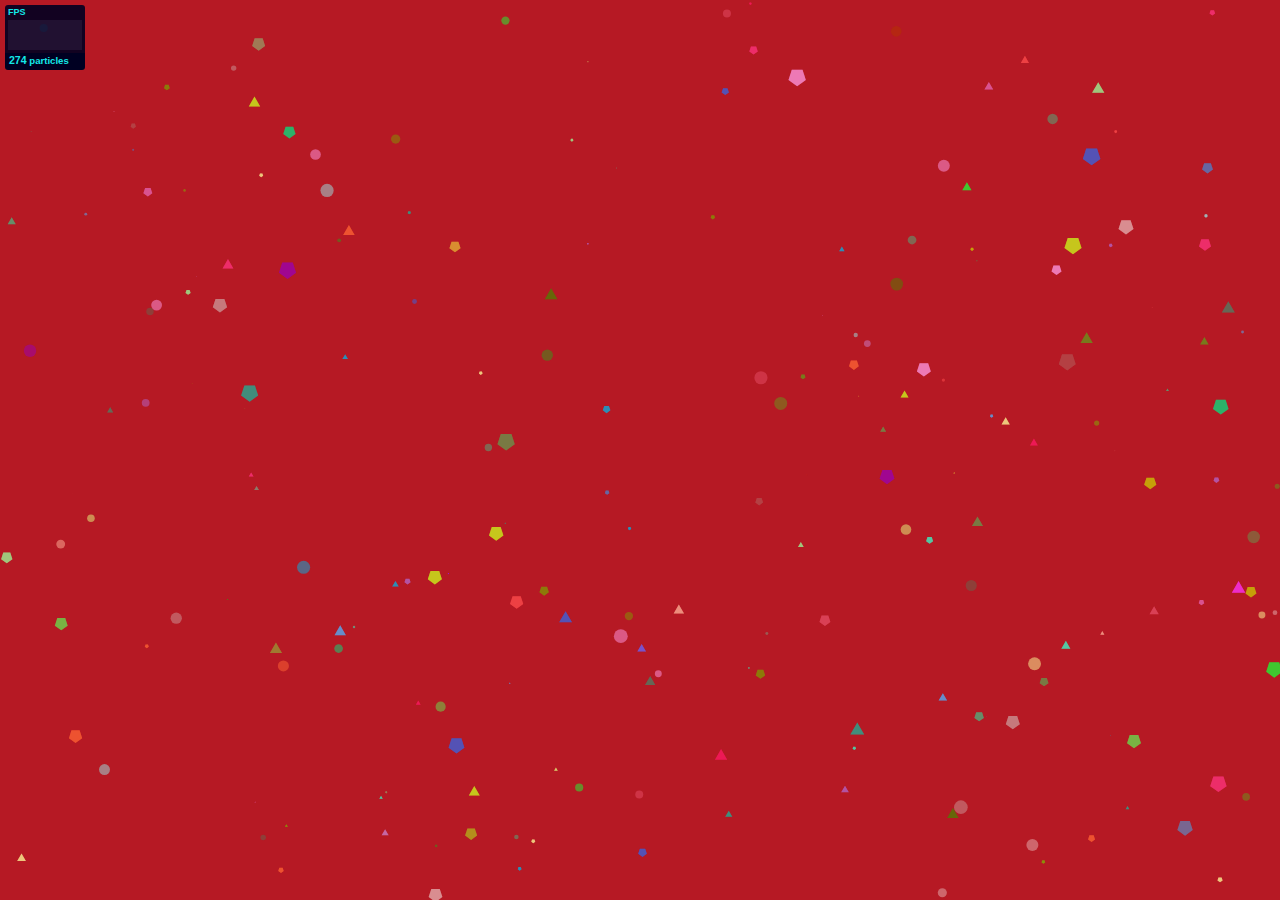
<file: portfolio website final/particles.js-master/particles.js-master/demo/index.html>
<!DOCTYPE html>
<html lang="en">
<head>
  <meta charset="utf-8">
  <title>particles.js</title>
  <meta name="description" content="particles.js is a lightweight JavaScript library for creating particles.">
  <meta name="author" content="Vincent Garreau" />
  <meta name="viewport" content="width=device-width, initial-scale=1.0, minimum-scale=1.0, maximum-scale=1.0, user-scalable=no">
  <link rel="stylesheet" media="screen" href="css/style.css">
</head>
<body>

<!-- count particles -->
<div class="count-particles">
  <span class="js-count-particles">--</span> particles
</div>

<!-- particles.js container -->
<div id="particles-js"></div>

<!-- scripts -->
<script src="../particles.js"></script>
<script src="js/app.js"></script>

<!-- stats.js -->
<script src="js/lib/stats.js"></script>
<script>
  var count_particles, stats, update;
  stats = new Stats;
  stats.setMode(0);
  stats.domElement.style.position = 'absolute';
  stats.domElement.style.left = '0px';
  stats.domElement.style.top = '0px';
  document.body.appendChild(stats.domElement);
  count_particles = document.querySelector('.js-count-particles');
  update = function() {
    stats.begin();
    stats.end();
    if (window.pJSDom[0].pJS.particles && window.pJSDom[0].pJS.particles.array) {
      count_particles.innerText = window.pJSDom[0].pJS.particles.array.length;
    }
    requestAnimationFrame(update);
  };
  requestAnimationFrame(update);
</script>

</body>
</html>
</file>
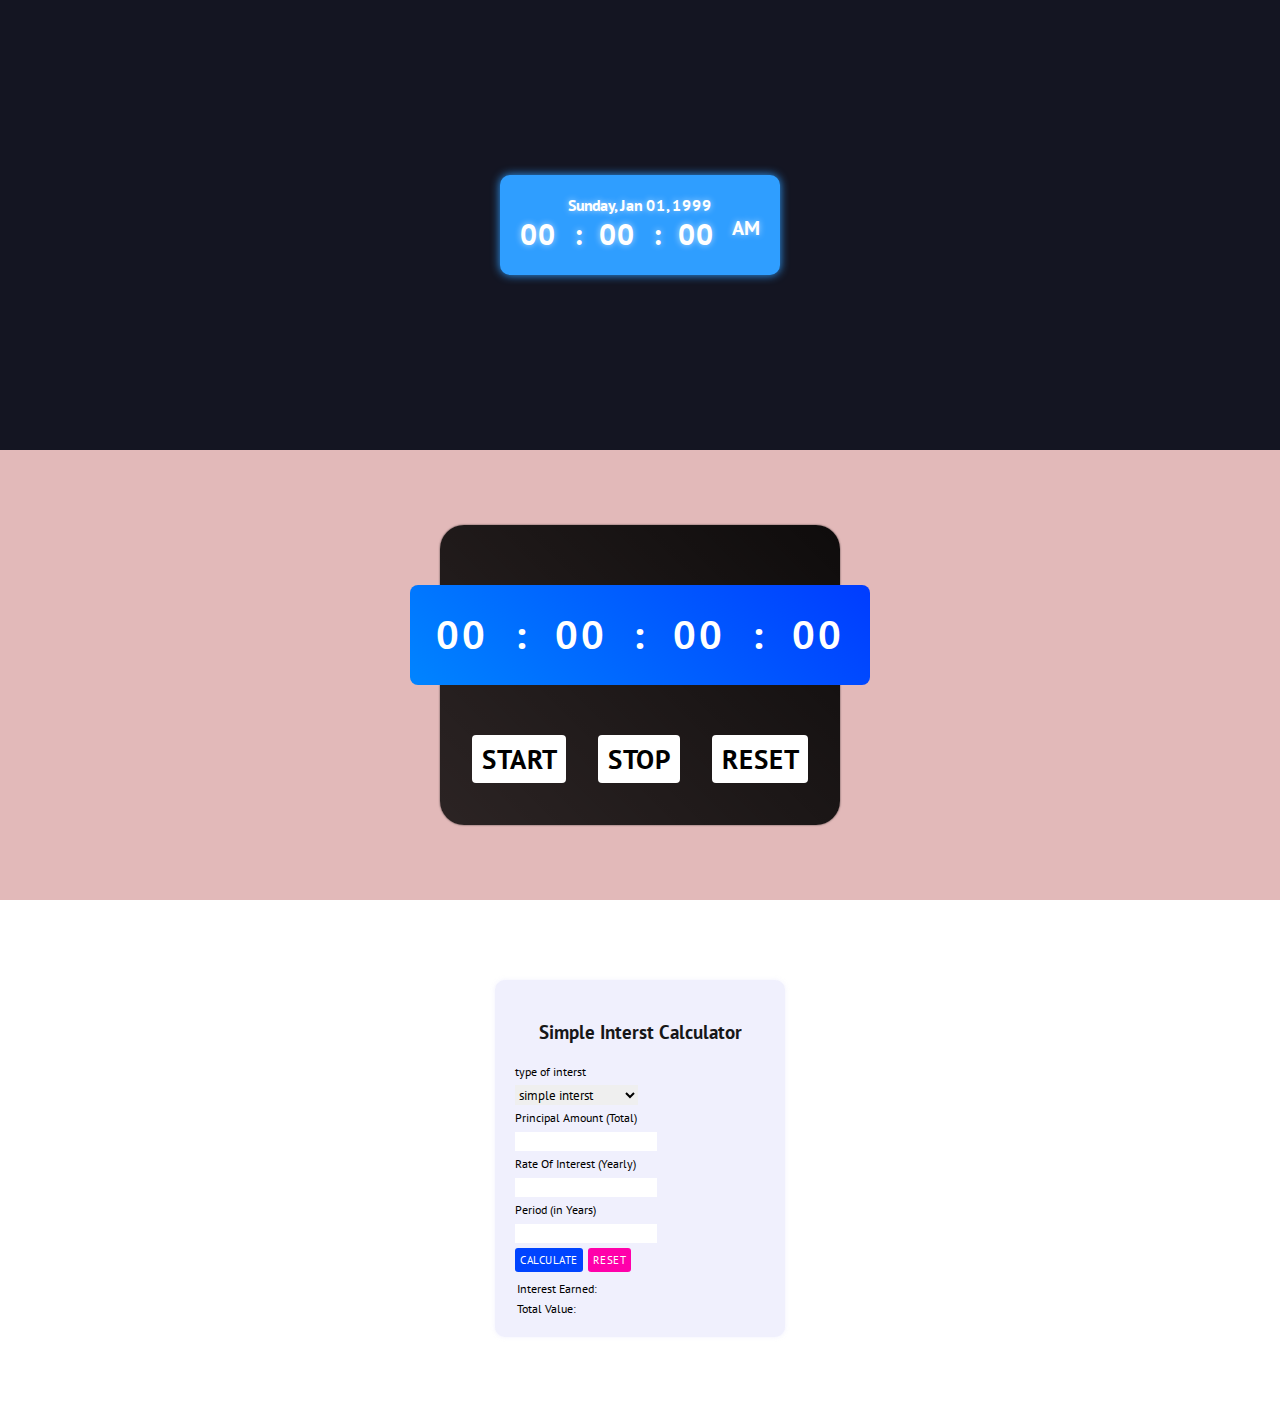
<file: portfolio website final/3 in 1/3in1.html>
<!DOCTYPE html>
<html lang="en">

<head>
    <meta charset="UTF-8">
    <meta http-equiv="X-UA-Compatible" content="IE=edge">
    <meta name="viewport" content="width=device-width, initial-scale=1.0">
    <title>2 in one js project</title>
    <link rel="stylesheet" href="3in1css.css">
</head>

<body>
    <!-- JAVASCRIPT CLOCK STARTS HERE -->
    <div id="mainclock">
        <div id="clock">
            <div id="date">
                <span>Sunday, Jan 01, 1999</span>
            </div>
            <div id="ttime">
                <span>00</span>
                <span>:</span>
                <span>00</span>
                <span>:</span>
                <span>00</span>
                <span>AM</span>
            </div>
        </div>
    </div>
    <!-- stopwatch code starts here -->
    <div id="mainstop">
        <div id="stopwatch">
            <div class="box">
                <span>00</span><span>:</span><span>00</span><span>:</span><span>00</span><span>:</span><span>00</span>
            </div>
            <div class="box">
                <button onclick="start()" style="--blue: #1e90ff;">START</button>
                <button onclick="stop()" style="--blue: #ff1d58">STOP</button>
                <button onclick="reset()" style="--blue: #8458B3">RESET</button>
            </div>
        </div>
    </div>
    <!-- js interst calculator -->

    <div class="main">
        <h3>Simple Interst Calculator</h3>
        <div class="input">
            <label for="type">type of interst</label><select name="" id="type">
                <option value="simple interst">simple interst</option>
                <option value="compound interest">compound interest</option>
            </select>
            <label for="rs">Principal Amount (Total)</label><input id="rs" type="number">
            <label for="rate">Rate Of Interest (Yearly)</label><input type="number" id="rate">
            <label for="period">Period (in Years)</label><input type="number" name="" id="period">
        </div>
        <div class="calculate">
            <button onclick="calcu()">calculate</button><button onclick="reset_int()">reset</button>
        </div>
        <div class="values">
            <p>Interest Earned:</p><span id="int"></span>
            <h1></h1>
            <p>Total Value:</p><span id="tot"></span>
        </div>
    </div>
    <script src="3in1.js"></script>
    <script>
        let spn1 = document.getElementById('int');
        let spn2 = document.getElementById('tot');
        let amount = document.getElementById('rs');
        let iner = document.getElementById('rate');
        let period = document.getElementById('period');
        let calcu = () => {
            let type = document.getElementById('type').value;
            if (type == 'simple interst') {
                let val = ((amount.value / 100) * iner.value * period.value);
                spn1.innerHTML = val.toFixed(2) + '$';
                let int = Number(amount.value) + Number((amount.value / 100) * (iner.value) * period.value);
                spn2.innerHTML = int.toFixed(2) + '$';
            } else {
                let val = amount.value * ((1 + rate.value / 1200) ** (12 * (period.value)));
                let int = [amount.value * ((1 + rate.value / 1200) ** (12 * (period.value)))] - amount.value;
                spn1.innerHTML = int.toFixed(2) + '$';
                spn2.innerHTML = val.toFixed(2) + '$';
            }
        };
        let reset_int = () => {
            iner.value = "";
            period.value = "";
            spn1.innerHTML = "";
            spn2.innerHTML = "";
            amount.value = "";
        }
    </script>
</body>

</html>
</file>
<file: portfolio website final/3 in 1/3in1css.css>
@import url('https://fonts.googleapis.com/css2?family=PT+Sans&family=Poppins:wght@500&display=swap');
* {
    margin: 0;
    padding: 0;
    box-sizing: border-box;
    font-family: 'Poppins', sans-serif;
    font-family: 'PT Sans', sans-serif;
}

body {
    display: flex;
    justify-content: center;
    align-items: center;
    flex-direction: column;
}
/* 
js stopwatch starts here */
#mainstop{
    width: 100%;
    height: 50vh;
    background: rgb(226, 185, 185);
    display: flex;
    justify-content: center;
    align-items: center;
}
#stopwatch{
    height: 150px;
    width: 200px;
    transform: scale(2);
    border-radius: 12px;
    position: relative;
    box-shadow: 0px 0px 1px rgba(0, 0, 0, 0.7);
    background: linear-gradient(45deg, rgba(0, 0, 0, 0.808), rgba(0, 0, 0, 0.938));
}
#stopwatch .box:nth-child(1){
    position: absolute;
    width: 230px;
    left: -15px;
    height: 50px;
    top: 20%;
    border-radius: 4px;
    background: linear-gradient(225deg, rgb(0, 60, 255), rgb(0, 132, 255));
    display: flex;
    justify-content: space-evenly;
    align-items: center;
}
#stopwatch .box:nth-child(1) span{
    font-size: 20px;
    display: block;
    font-weight: 1000;
    margin: 10px 0px;letter-spacing: 2px;
    font-family: 'Poppins', sans-serif;
    font-family: 'PT Sans', sans-serif;
    color: white;
}
#stopwatch .box:nth-child(2){
    margin: 105px 0px;
    display: flex;
    justify-content: space-evenly;
}
#stopwatch .box:nth-child(2) button{
    border: none;
    outline: none;
    border-radius: 2px;
    cursor: pointer;
    padding: 3px 5px;
    letter-spacing: 0.5px;
    font-weight: 600;
    font-family: 'PT Sans', sans-serif;
    color: black;
    background: white;
}

/* 
js clock starts here */
#mainclock{
    width: 100%;
    height: 50vh;
    background: #141522;
    display: flex;
    justify-content: center;
    align-items: center;
}
#clock{
    height: 50px;
    transform: scale(2);
    width: 140px;
    padding: 10px;
    box-shadow: 0px 0px 5px rgb(47, 158, 255);
    border-radius: 5px;
    background-color: rgb(47, 158, 255);
}
#clock #date{
    width: 100%;
}
#clock #date span{
    font-size: 8px;
    text-align: center;
    font-weight: 1000;
    height: 100%;
    width: 100%;
    color: white;
    display: block;
    text-shadow: 0px 0px 3px rgba(255, 255, 255, 0.644);
}
#clock #ttime{
    display: flex;
    justify-content: space-between;
}
#clock #ttime span{
    font-size: 15px;
    font-weight: 1000;
    color: white;
    text-shadow: 0px 0px 3px rgba(255, 255, 255, 0.644);
}
#clock #ttime span:nth-child(6){
    font-size: 10px;
}



/* interst */

.main {
    margin: 80px 0px;
    background-color: rgba(210, 210, 248, 0.336);
    padding: 20px;
    border-radius: 10px;
    box-shadow: 0px 0px 4px rgba(210, 210, 248, 0.336);
    position: relative;
}
.main h3{
    text-align: center;
    width: 250px;
    margin: 20px 0px;
    opacity: 0.9;
}
label {
    display: block;
    margin: 5px 0px;
    font-size: 12px;
}
.main select{
    border: none;
    outline: none;
}
.main input{
    border: none;
    outline: none;
    padding: 2px;
    font-size: 12px;
}
.main button:nth-child(1){
    border: none;
    outline: none;
    background: rgb(0, 68, 255);
    color: white;
    text-transform: uppercase;
    padding: 5px;
    border-radius: 3px;
    margin: 5px 0px;
    letter-spacing: 0.5px;
    font-size: 11px;
    cursor: pointer;
}
.main button:nth-child(2){
    border: none;
    outline: none;
    background: rgb(255, 0, 170);
    color: white;
    text-transform: uppercase;
    padding: 5px;
    border-radius: 3px;
    margin: 5px;
    letter-spacing: 0.5px;
    font-size: 11px;
    cursor: pointer;
}
.values p {
    font-size: 12px;
    margin-right: 10px;
    padding: 2px;
    display: inline;
}
.values span{
    display: inline;
    font-size: 12px;
    padding: 2px;
}
</file>
<file: portfolio website final/particles.js-master/particles.js-master/demo/css/style.css>
/* =============================================================================
   HTML5 CSS Reset Minified - Eric Meyer
   ========================================================================== */

html,body,div,span,object,iframe,h1,h2,h3,h4,h5,h6,p,blockquote,pre,abbr,address,cite,code,del,dfn,em,img,ins,kbd,q,samp,small,strong,sub,sup,var,b,i,dl,dt,dd,ol,ul,li,fieldset,form,label,legend,table,caption,tbody,tfoot,thead,tr,th,td,article,aside,canvas,details,figcaption,figure,footer,header,hgroup,menu,nav,section,summary,time,mark,audio,video{margin:0;padding:0;border:0;outline:0;font-size:100%;vertical-align:baseline;background:transparent}
body{line-height:1}
article,aside,details,figcaption,figure,footer,header,hgroup,menu,nav,section{display:block}
nav ul{list-style:none}
blockquote,q{quotes:none}
blockquote:before,blockquote:after,q:before,q:after{content:none}
a{margin:0;padding:0;font-size:100%;vertical-align:baseline;background:transparent;text-decoration:none}
mark{background-color:#ff9;color:#000;font-style:italic;font-weight:bold}
del{text-decoration:line-through}
abbr[title],dfn[title]{border-bottom:1px dotted;cursor:help}
table{border-collapse:collapse;border-spacing:0}
hr{display:block;height:1px;border:0;border-top:1px solid #ccc;margin:1em 0;padding:0}
input,select{vertical-align:middle}
li{list-style:none}


/* =============================================================================
   My CSS
   ========================================================================== */

/* ---- base ---- */

html,body{ 
	width:100%;
	height:100%;
	background:#111;
}

html{
  -webkit-tap-highlight-color: rgba(0, 0, 0, 0);
}

body{
  font:normal 75% Arial, Helvetica, sans-serif;
}

canvas{
  display:block;
  vertical-align:bottom;
}


/* ---- stats.js ---- */

.count-particles{
  background: #000022;
  position: absolute;
  top: 48px;
  left: 0;
  width: 80px;
  color: #13E8E9;
  font-size: .8em;
  text-align: left;
  text-indent: 4px;
  line-height: 14px;
  padding-bottom: 2px;
  font-family: Helvetica, Arial, sans-serif;
  font-weight: bold;
}

.js-count-particles{
  font-size: 1.1em;
}

#stats,
.count-particles{
  -webkit-user-select: none;
  margin-top: 5px;
  margin-left: 5px;
}

#stats{
  border-radius: 3px 3px 0 0;
  overflow: hidden;
}

.count-particles{
  border-radius: 0 0 3px 3px;
}


/* ---- particles.js container ---- */

#particles-js{
  width: 100%;
  height: 100%;
  background-color: #b61924;
  background-image: url('');
  background-size: cover;
  background-position: 50% 50%;
  background-repeat: no-repeat;
}
</file>
